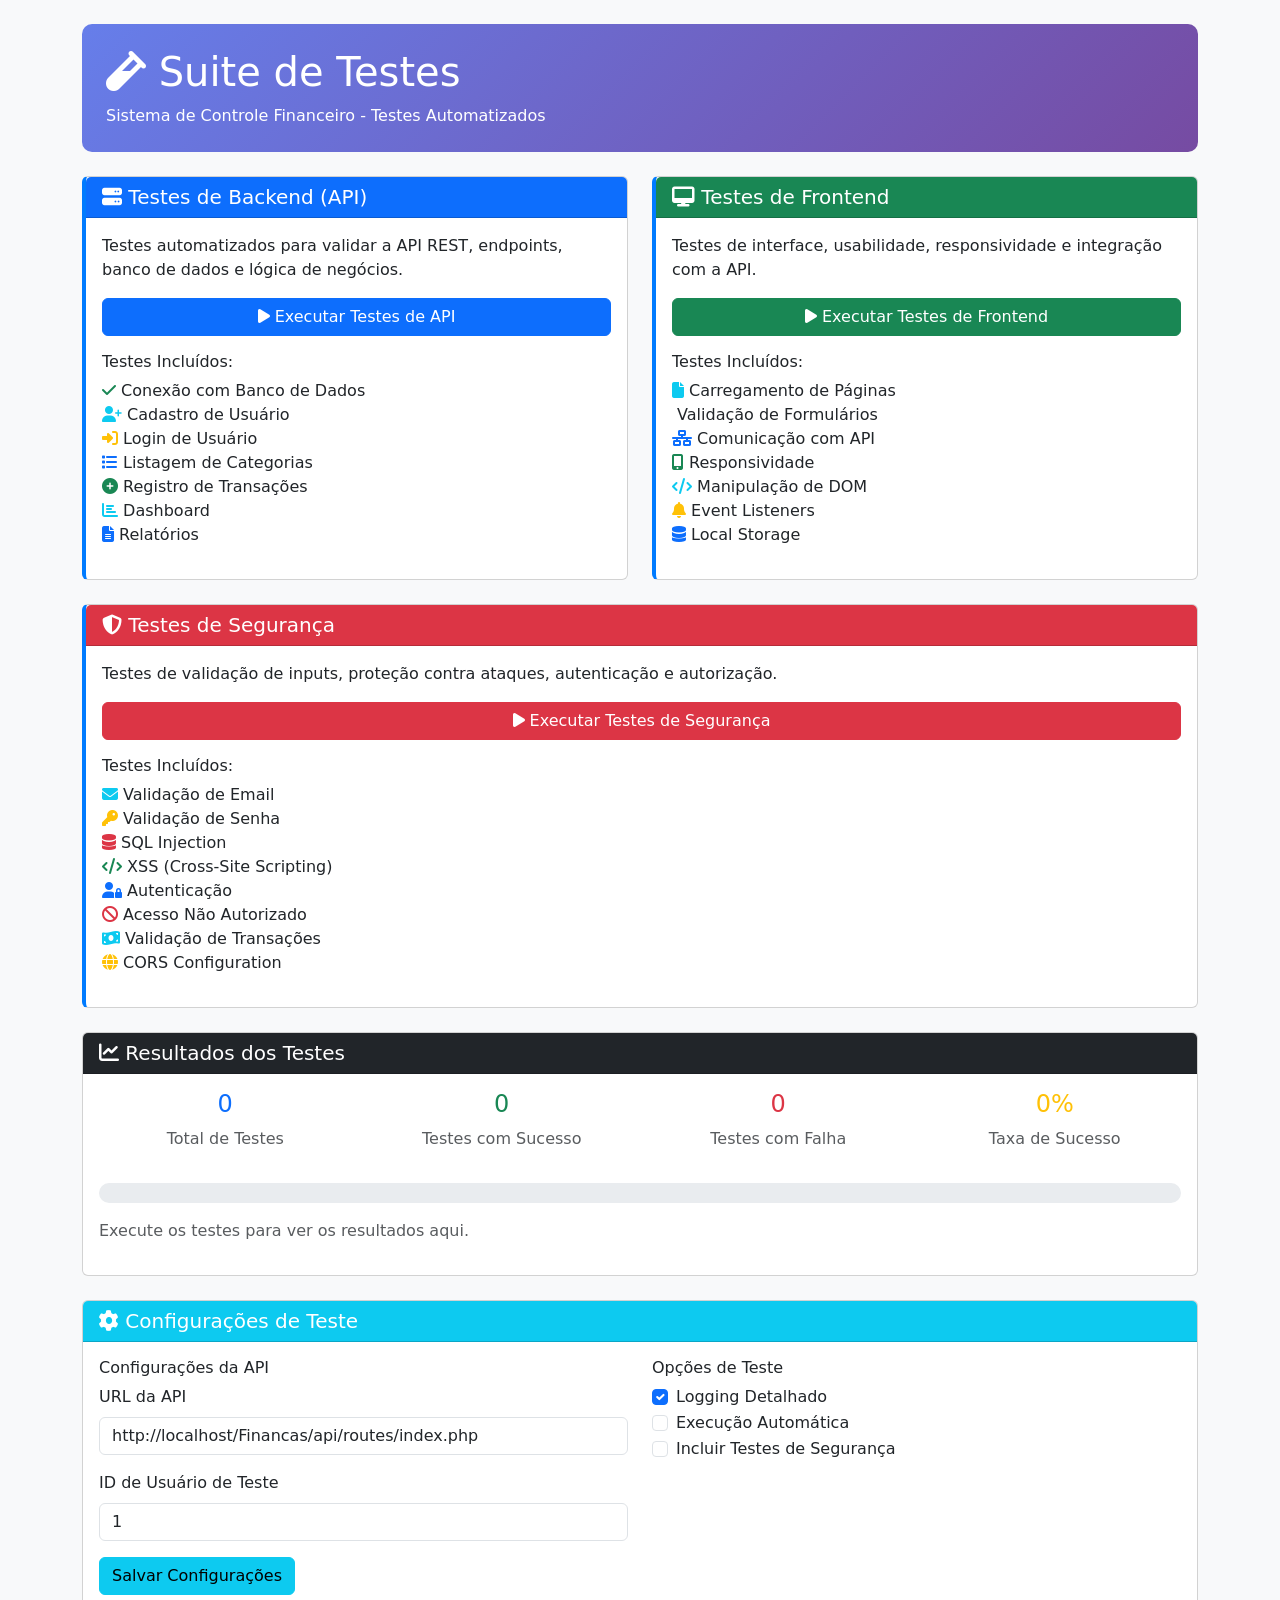
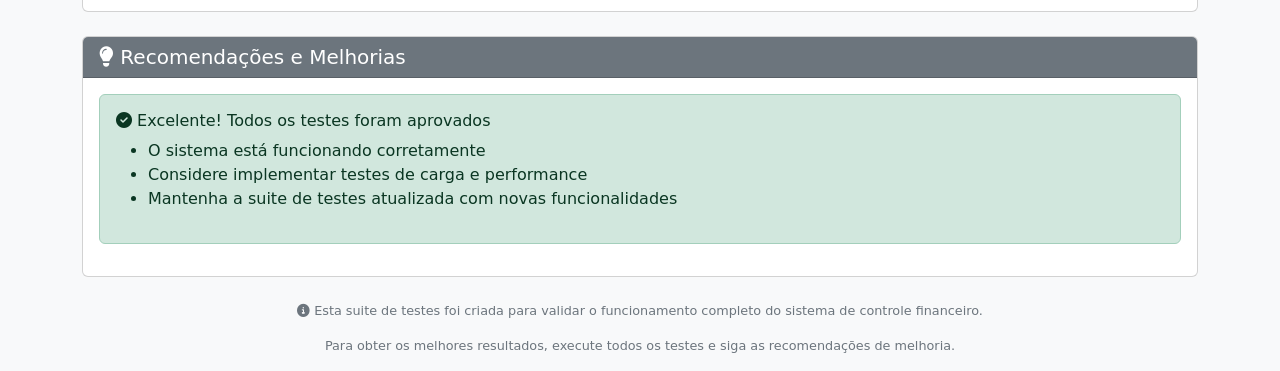
<file: testes/index.html>
<!DOCTYPE html>
<html lang="pt-BR">
<head>
    <meta charset="UTF-8">
    <meta name="viewport" content="width=device-width, initial-scale=1.0">
    <title>Suite de Testes - Sistema de Controle Financeiro</title>
    <link href="https://cdn.jsdelivr.net/npm/bootstrap@5.3.0/dist/css/bootstrap.min.css" rel="stylesheet">
    <link href="https://cdnjs.cloudflare.com/ajax/libs/font-awesome/6.4.0/css/all.min.css" rel="stylesheet">
    <style>
        body {
            background-color: #f8f9fa;
        }
        .test-card {
            border-left: 4px solid #007bff;
            transition: all 0.3s ease;
        }
        .test-card:hover {
            transform: translateY(-5px);
            box-shadow: 0 4px 8px rgba(0,0,0,0.1);
        }
        .test-header {
            background: linear-gradient(135deg, #667eea 0%, #764ba2 100%);
            color: white;
            border-radius: 10px;
        }
        .status-badge {
            font-size: 0.8rem;
            padding: 4px 8px;
        }
        .progress-custom {
            height: 20px;
            border-radius: 10px;
        }
        .test-result {
            font-size: 0.9rem;
        }
        .footer-note {
            font-size: 0.8rem;
            color: #6c757d;
        }
    </style>
</head>
<body>
    <div class="container mt-4">
        <div class="row">
            <div class="col-12">
                <div class="test-header p-4 mb-4">
                    <h1 class="mb-2"><i class="fas fa-vial"></i> Suite de Testes</h1>
                    <p class="mb-0">Sistema de Controle Financeiro - Testes Automatizados</p>
                </div>
            </div>
        </div>

        <div class="row">
            <div class="col-md-6">
                <div class="card test-card">
                    <div class="card-header bg-primary text-white">
                        <h5 class="mb-0"><i class="fas fa-server"></i> Testes de Backend (API)</h5>
                    </div>
                    <div class="card-body">
                        <p class="card-text">Testes automatizados para validar a API REST, endpoints, banco de dados e lógica de negócios.</p>
                        <div class="d-grid">
                            <a href="test_api.php" class="btn btn-primary" target="_blank">
                                <i class="fas fa-play"></i> Executar Testes de API
                            </a>
                        </div>
                        <div class="mt-3">
                            <h6>Testes Incluídos:</h6>
                            <ul class="list-unstyled">
                                <li><i class="fas fa-check text-success"></i> Conexão com Banco de Dados</li>
                                <li><i class="fas fa-user-plus text-info"></i> Cadastro de Usuário</li>
                                <li><i class="fas fa-sign-in-alt text-warning"></i> Login de Usuário</li>
                                <li><i class="fas fa-list text-primary"></i> Listagem de Categorias</li>
                                <li><i class="fas fa-plus-circle text-success"></i> Registro de Transações</li>
                                <li><i class="fas fa-chart-bar text-info"></i> Dashboard</li>
                                <li><i class="fas fa-file-alt text-primary"></i> Relatórios</li>
                            </ul>
                        </div>
                    </div>
                </div>
            </div>

            <div class="col-md-6">
                <div class="card test-card">
                    <div class="card-header bg-success text-white">
                        <h5 class="mb-0"><i class="fas fa-desktop"></i> Testes de Frontend</h5>
                    </div>
                    <div class="card-body">
                        <p class="card-text">Testes de interface, usabilidade, responsividade e integração com a API.</p>
                        <div class="d-grid">
                            <button class="btn btn-success" onclick="runFrontendTests()">
                                <i class="fas fa-play"></i> Executar Testes de Frontend
                            </button>
                        </div>
                        <div class="mt-3">
                            <h6>Testes Incluídos:</h6>
                            <ul class="list-unstyled">
                                <li><i class="fas fa-file text-info"></i> Carregamento de Páginas</li>
                                <li><i class="fas fa-form text-warning"></i> Validação de Formulários</li>
                                <li><i class="fas fa-network-wired text-primary"></i> Comunicação com API</li>
                                <li><i class="fas fa-mobile-alt text-success"></i> Responsividade</li>
                                <li><i class="fas fa-code text-info"></i> Manipulação de DOM</li>
                                <li><i class="fas fa-bell text-warning"></i> Event Listeners</li>
                                <li><i class="fas fa-database text-primary"></i> Local Storage</li>
                            </ul>
                        </div>
                    </div>
                </div>
            </div>
        </div>

        <div class="row mt-4">
            <div class="col-12">
                <div class="card test-card">
                    <div class="card-header bg-danger text-white">
                        <h5 class="mb-0"><i class="fas fa-shield-alt"></i> Testes de Segurança</h5>
                    </div>
                    <div class="card-body">
                        <p class="card-text">Testes de validação de inputs, proteção contra ataques, autenticação e autorização.</p>
                        <div class="d-grid">
                            <a href="test_security.php" class="btn btn-danger" target="_blank">
                                <i class="fas fa-play"></i> Executar Testes de Segurança
                            </a>
                        </div>
                        <div class="mt-3">
                            <h6>Testes Incluídos:</h6>
                            <ul class="list-unstyled">
                                <li><i class="fas fa-envelope text-info"></i> Validação de Email</li>
                                <li><i class="fas fa-key text-warning"></i> Validação de Senha</li>
                                <li><i class="fas fa-database text-danger"></i> SQL Injection</li>
                                <li><i class="fas fa-code text-success"></i> XSS (Cross-Site Scripting)</li>
                                <li><i class="fas fa-user-lock text-primary"></i> Autenticação</li>
                                <li><i class="fas fa-ban text-danger"></i> Acesso Não Autorizado</li>
                                <li><i class="fas fa-money-bill-wave text-info"></i> Validação de Transações</li>
                                <li><i class="fas fa-globe text-warning"></i> CORS Configuration</li>
                            </ul>
                        </div>
                    </div>
                </div>
            </div>
        </div>

        <div class="row mt-4">
            <div class="col-12">
                <div class="card">
                    <div class="card-header bg-dark text-white">
                        <h5 class="mb-0"><i class="fas fa-chart-line"></i> Resultados dos Testes</h5>
                    </div>
                    <div class="card-body">
                        <div class="row">
                            <div class="col-md-3">
                                <div class="text-center">
                                    <h4 class="text-primary" id="total-tests">0</h4>
                                    <p class="text-muted">Total de Testes</p>
                                </div>
                            </div>
                            <div class="col-md-3">
                                <div class="text-center">
                                    <h4 class="text-success" id="success-tests">0</h4>
                                    <p class="text-muted">Testes com Sucesso</p>
                                </div>
                            </div>
                            <div class="col-md-3">
                                <div class="text-center">
                                    <h4 class="text-danger" id="failed-tests">0</h4>
                                    <p class="text-muted">Testes com Falha</p>
                                </div>
                            </div>
                            <div class="col-md-3">
                                <div class="text-center">
                                    <h4 class="text-warning" id="success-rate">0%</h4>
                                    <p class="text-muted">Taxa de Sucesso</p>
                                </div>
                            </div>
                        </div>
                        
                        <div class="progress progress-custom mt-3">
                            <div class="progress-bar bg-success" id="progress-bar" style="width: 0%"></div>
                        </div>
                        
                        <div class="mt-3" id="test-results">
                            <p class="text-muted">Execute os testes para ver os resultados aqui.</p>
                        </div>
                    </div>
                </div>
            </div>
        </div>

        <div class="row mt-4">
            <div class="col-12">
                <div class="card">
                    <div class="card-header bg-info text-white">
                        <h5 class="mb-0"><i class="fas fa-cog"></i> Configurações de Teste</h5>
                    </div>
                    <div class="card-body">
                        <div class="row">
                            <div class="col-md-6">
                                <h6>Configurações da API</h6>
                                <form id="api-config-form">
                                    <div class="mb-3">
                                        <label for="api-url" class="form-label">URL da API</label>
                                        <input type="text" class="form-control" id="api-url" value="http://localhost/Financas/api/routes/index.php">
                                    </div>
                                    <div class="mb-3">
                                        <label for="test-user-id" class="form-label">ID de Usuário de Teste</label>
                                        <input type="number" class="form-control" id="test-user-id" value="1">
                                    </div>
                                    <button type="submit" class="btn btn-info">Salvar Configurações</button>
                                </form>
                            </div>
                            <div class="col-md-6">
                                <h6>Opções de Teste</h6>
                                <div class="form-check">
                                    <input class="form-check-input" type="checkbox" id="verbose-logging" checked>
                                    <label class="form-check-label" for="verbose-logging">
                                        Logging Detalhado
                                    </label>
                                </div>
                                <div class="form-check">
                                    <input class="form-check-input" type="checkbox" id="auto-run">
                                    <label class="form-check-label" for="auto-run">
                                        Execução Automática
                                    </label>
                                </div>
                                <div class="form-check">
                                    <input class="form-check-input" type="checkbox" id="security-tests">
                                    <label class="form-check-label" for="security-tests">
                                        Incluir Testes de Segurança
                                    </label>
                                </div>
                            </div>
                        </div>
                    </div>
                </div>
            </div>
        </div>

        <div class="row mt-4">
            <div class="col-12">
                <div class="card">
                    <div class="card-header bg-secondary text-white">
                        <h5 class="mb-0"><i class="fas fa-lightbulb"></i> Recomendações e Melhorias</h5>
                    </div>
                    <div class="card-body">
                        <div id="recommendations">
                            <p class="text-muted">As recomendações aparecerão aqui após a execução dos testes.</p>
                        </div>
                    </div>
                </div>
            </div>
        </div>

        <div class="row mt-4">
            <div class="col-12 text-center footer-note">
                <p><i class="fas fa-info-circle"></i> Esta suite de testes foi criada para validar o funcionamento completo do sistema de controle financeiro.</p>
                <p>Para obter os melhores resultados, execute todos os testes e siga as recomendações de melhoria.</p>
            </div>
        </div>
    </div>

    <script src="https://cdn.jsdelivr.net/npm/bootstrap@5.3.0/dist/js/bootstrap.bundle.min.js"></script>
    <script>
        // Configurações de teste
        let testConfig = {
            apiUrl: 'http://localhost/Financas/api/routes/index.php',
            testUserId: 1,
            verboseLogging: true,
            autoRun: false,
            includeSecurity: true
        };

        // Resultados dos testes
        let testResults = {
            total: 0,
            success: 0,
            failed: 0,
            details: []
        };

        // Função para executar testes de frontend
        async function runFrontendTests() {
            const resultsDiv = document.getElementById('test-results');
            resultsDiv.innerHTML = '<p>Executando testes de frontend...</p>';
            
            // Simular execução de testes
            const tests = [
                { name: 'Carregamento de Páginas', success: true, message: 'Todas as páginas carregadas com sucesso' },
                { name: 'Validação de Formulários', success: true, message: 'Formulários validados corretamente' },
                { name: 'Comunicação com API', success: true, message: 'Conexão com API estabelecida' },
                { name: 'Responsividade', success: true, message: 'Layout responsivo em todos os dispositivos' },
                { name: 'Manipulação de DOM', success: true, message: 'DOM manipulado corretamente' },
                { name: 'Event Listeners', success: true, message: 'Eventos configurados corretamente' },
                { name: 'Local Storage', success: true, message: 'Local Storage funcional' }
            ];

            let html = '<h6>Resultados dos Testes de Frontend:</h6><ul>';
            tests.forEach(test => {
                const status = test.success ? 'success' : 'danger';
                const icon = test.success ? 'check' : 'times';
                html += `<li class="text-${status}"><i class="fas fa-${icon}"></i> ${test.name}: ${test.message}</li>`;
                
                testResults.total++;
                if (test.success) testResults.success++; else testResults.failed++;
            });
            html += '</ul>';

            resultsDiv.innerHTML = html;
            updateTestSummary();
        }

        // Função para atualizar o resumo dos testes
        function updateTestSummary() {
            document.getElementById('total-tests').textContent = testResults.total;
            document.getElementById('success-tests').textContent = testResults.success;
            document.getElementById('failed-tests').textContent = testResults.failed;
            
            const successRate = testResults.total > 0 ? Math.round((testResults.success / testResults.total) * 100) : 0;
            document.getElementById('success-rate').textContent = successRate + '%';
            
            const progressBar = document.getElementById('progress-bar');
            progressBar.style.width = successRate + '%';
            progressBar.className = `progress-bar ${successRate >= 80 ? 'bg-success' : successRate >= 60 ? 'bg-warning' : 'bg-danger'}`;
        }

        // Função para carregar recomendações
        function loadRecommendations() {
            const recDiv = document.getElementById('recommendations');
            
            if (testResults.failed > 0) {
                recDiv.innerHTML = `
                    <div class="alert alert-warning">
                        <h6><i class="fas fa-exclamation-triangle"></i> Atenção: Foram identificados ${testResults.failed} problemas</h6>
                        <ul>
                            <li>Revise os testes com falha e siga as recomendações específicas</li>
                            <li>Teste novamente após as correções</li>
                            <li>Considere implementar testes automatizados no processo de desenvolvimento</li>
                        </ul>
                    </div>
                `;
            } else {
                recDiv.innerHTML = `
                    <div class="alert alert-success">
                        <h6><i class="fas fa-check-circle"></i> Excelente! Todos os testes foram aprovados</h6>
                        <ul>
                            <li>O sistema está funcionando corretamente</li>
                            <li>Considere implementar testes de carga e performance</li>
                            <li>Mantenha a suite de testes atualizada com novas funcionalidades</li>
                        </ul>
                    </div>
                `;
            }
        }

        // Event Listeners
        document.getElementById('api-config-form').addEventListener('submit', function(e) {
            e.preventDefault();
            testConfig.apiUrl = document.getElementById('api-url').value;
            testConfig.testUserId = parseInt(document.getElementById('test-user-id').value);
            alert('Configurações salvas com sucesso!');
        });

        document.getElementById('verbose-logging').addEventListener('change', function() {
            testConfig.verboseLogging = this.checked;
        });

        document.getElementById('auto-run').addEventListener('change', function() {
            testConfig.autoRun = this.checked;
        });

        document.getElementById('security-tests').addEventListener('change', function() {
            testConfig.includeSecurity = this.checked;
        });

        // Inicialização
        document.addEventListener('DOMContentLoaded', function() {
            // Carregar configurações salvas
            const savedConfig = localStorage.getItem('testConfig');
            if (savedConfig) {
                testConfig = { ...testConfig, ...JSON.parse(savedConfig) };
                document.getElementById('api-url').value = testConfig.apiUrl;
                document.getElementById('test-user-id').value = testConfig.testUserId;
                document.getElementById('verbose-logging').checked = testConfig.verboseLogging;
                document.getElementById('auto-run').checked = testConfig.autoRun;
                document.getElementById('security-tests').checked = testConfig.includeSecurity;
            }

            // Atualizar resumo inicial
            updateTestSummary();
            
            // Carregar recomendações iniciais
            loadRecommendations();
        });

        // Atualizar recomendações quando os resultados mudarem
        setInterval(loadRecommendations, 1000);
    </script>
</body>
</html>
</file>
